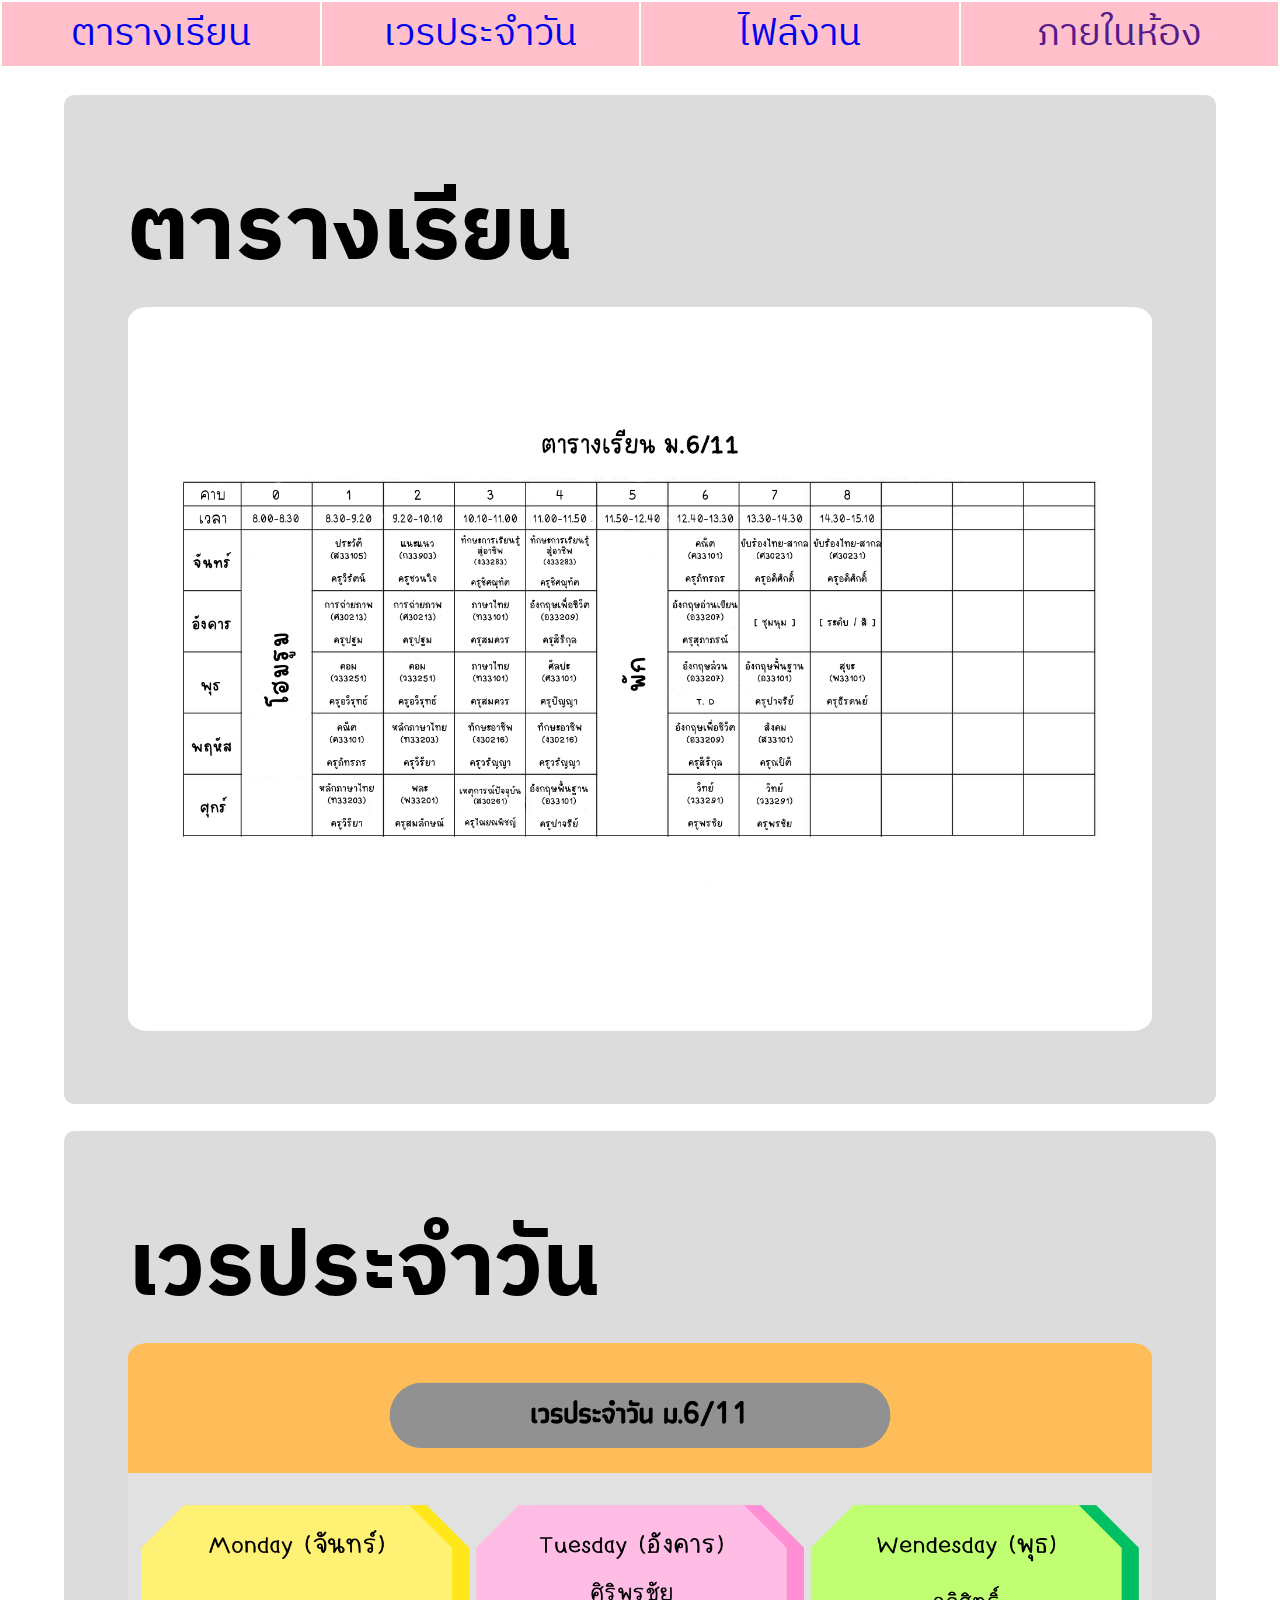
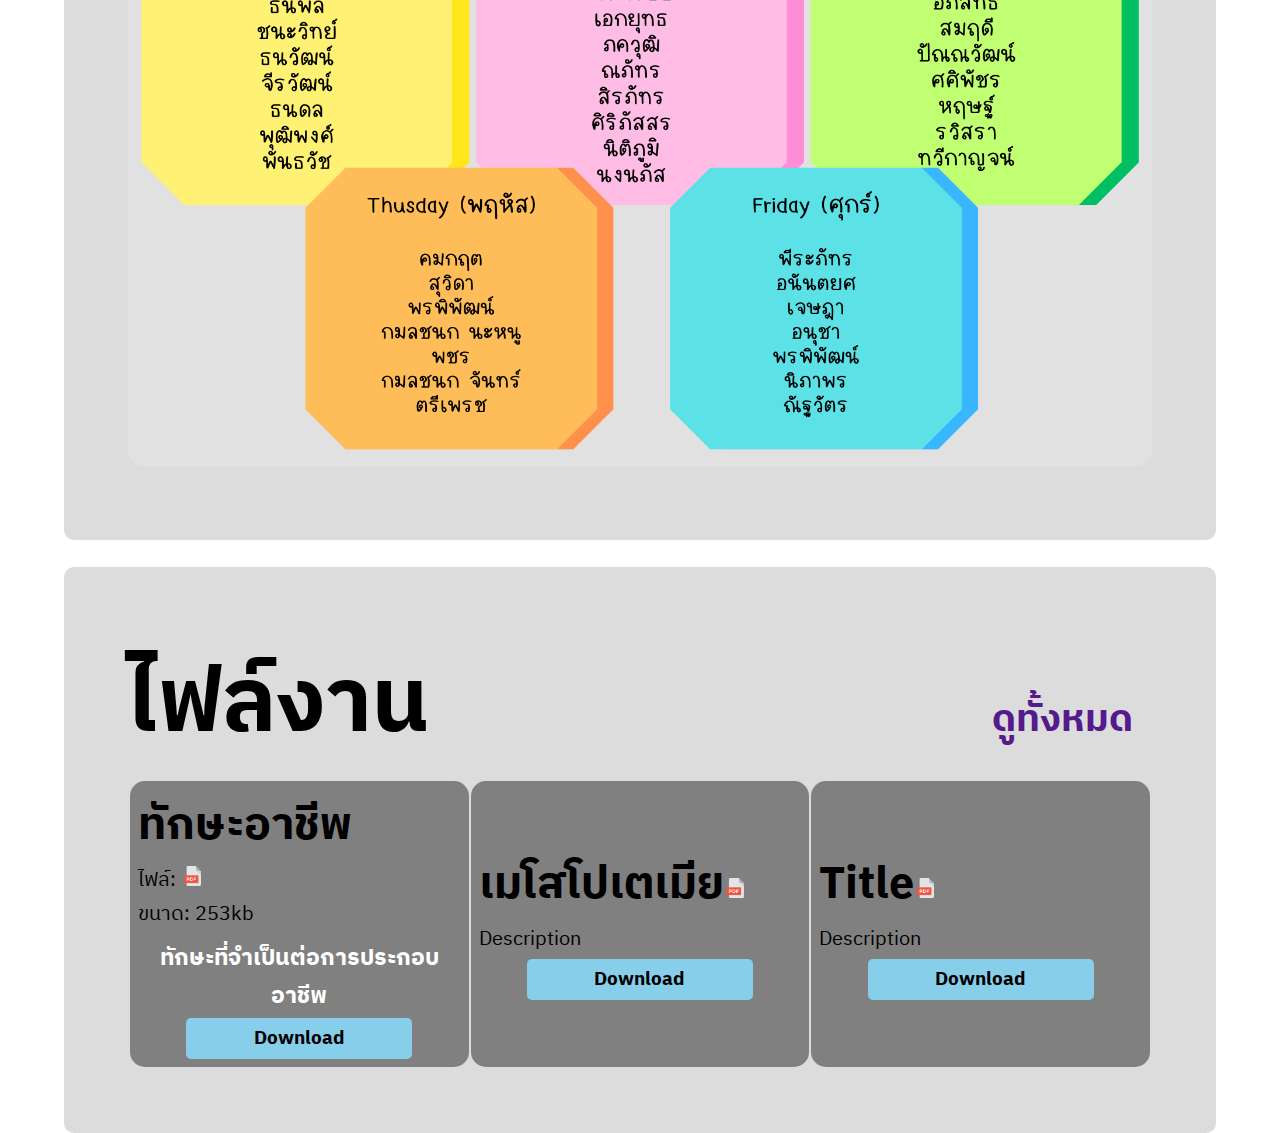
<file: index.html>
<!DOCTYPE html>
<html lang="en">
<head>
    <meta charset="UTF-8">
    <meta name="viewport" content="width=device-width, initial-scale=1.0">
    <title>Page title</title>
    
    <!-- Style CSS Link -->
    <link rel="stylesheet" href="style.css">
    
    <!-- Font Connect -->
    <link rel="preconnect" href="https://fonts.googleapis.com">
    <link rel="preconnect" href="https://fonts.gstatic.com" crossorigin>
    <link href="https://fonts.googleapis.com/css2?family=IBM+Plex+Sans+Thai&display=swap" rel="stylesheet">
</head>
<body>
    
    <!-- Head Menu -->
    <table class="main">
        <tbody>
            <td class="main-btn"><a href="#class-schedule" class="main-btn-text"><p>ตารางเรียน</p></a></td>
            <td class="main-btn"><a href="#daily-duty" class="main-btn-text"><p>เวรประจำวัน</p></a></td>
            <td class="main-btn"><a href="#work-files" class="main-btn-text"><p>ไฟล์งาน</p></a></td>
            <td class="main-btn"><a href="" class="main-btn-text"><p>ภายในห้อง</p></a></td>
        </tbody>
    </table>
    <br>
    
    
    <!-- Class Schedule -->
    <div class="sub" id="class-schedule">
        <h1>ตารางเรียน</h1>
        <img src="img-files/ตารางเรียน ม.6 เทอม1.png" class="max100">
    </div>
    <br>
    
    <!-- Daily Duty -->
    <div class="sub" id="daily-duty">
        <h1>เวรประจำวัน</h1>
        <img src="img-files/เวร.png" alt="" class="max100">
    </div>
    <br>
    
    <!-- Work Files-->
    <div class="sub" id="work-files">
        <h1>ไฟล์งาน<a href="" class="see-all">ดูทั้งหมด</a></h1>
        <table class="file">
            <tbody>
                <!-- ไฟล์อัพล่าสุด #1 -->
                <td class="sub-content">
                    <h2 class="subject-title">ทักษะอาชีพ</h2>
                    <p class="des">ไฟล์: <img src="img-files/pdf.png" class="img-work-logo"></p>
                    <p class="des">ขนาด: 253kb</p>
                    <p class="file-name">ทักษะที่จำเป็นต่อการประกอบอาชีพ</p>
                    <div class="dl-btn"><a href="work-files/ทักษะที่จำเป็นต่อการประกอบอาชีพ.pdf"><h5 class="dl-text">Download</h5></a></div>
                </td>
                
                <!-- ไฟล์อัพล่าสุด #2 -->
                <td class="sub-content">
                    <h2 class="subject-title">เมโสโปเตเมีย<img src="img-files/pdf.png" class="img-work-logo"></h2>
                    <p class="des">Description</p>
                    <div class="dl-btn"><a href="work-files/เพิ่มเติมเมโสโปเตเมีย.pdf"><h5 class="dl-text">Download</h5></a></div>
                </td>
                
                <!-- ไฟล์อัพล่าสุด #3 -->
                <td class="sub-content">
                    <h2 class="subject-title">Title<img src="img-files/pdf.png" class="img-work-logo"></h2>
                    <p class="des">Description</p>
                    <div class="dl-btn"><a href="test.html"><h5 class="dl-text">Download</h5></a></div>
                </td>
            </tbody>
        </table>
    </div>
</body>
</html>
</file>
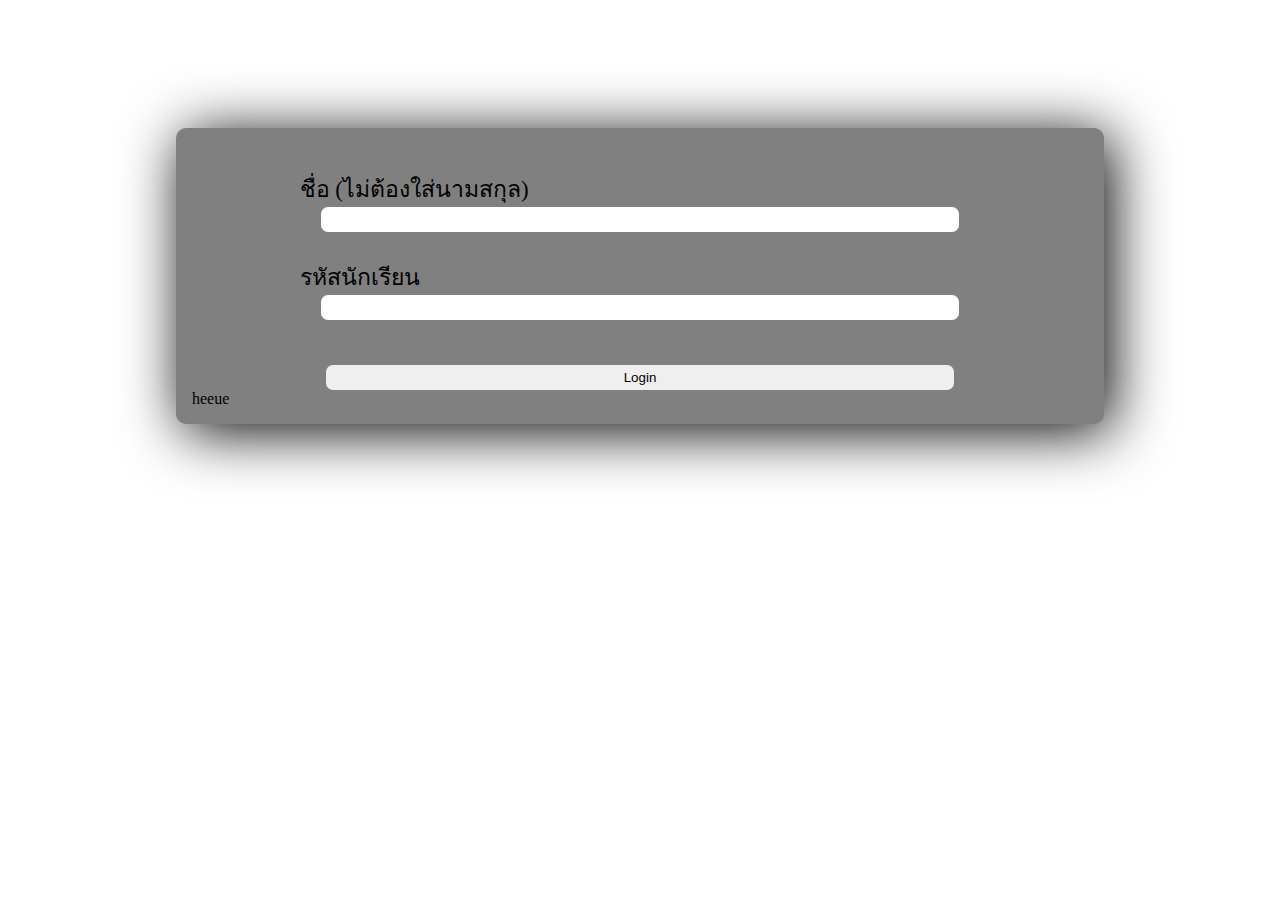
<file: main.html>
<!DOCTYPE html>
<html lang="en">
<head>
    <meta charset="UTF-8">
    <title>Page title</title>
</head>
<body>
    <div class="main_login">
        <div class="user">
            <lable>ชื่อ (ไม่ต้องใส่นามสกุล)</lable>
            <input type="text" id="user">
        </div>
        <div class="studentID">
            <lable>รหัสนักเรียน</lable>
            <input type="number" id="studentID">
        </div>
        <div>
            <input type="submit" style="font-size:1vm" class="btn" value="Login"onclick="LoginUser()">
        </div>
        <div>
            <p>
                heeue
                <p></p>
            </p>
        </div>
    </div>
</body>
<style>
    * {
        margin: 0;
        padding: 0px;
    }
    
    .main_login {
        background: grey;
        margin: auto;
        box-shadow: 7px 7px 60px #000;
        border-radius: 10px;
        padding: 1rem
    }
    
    input {
        display: block;
        padding: 5px;
        margin: auto;
        width: 100%;
        max-width: 70%;
        border-radius: 7px;
        border: none;
        outline: 5px;
    }
    
    lable {
        font-size: 1.8vw;
        margin-left: 12%
    }
    
    .btn {
        margin-top: 5%
    }
    
    div.user,div.studentID {
        margin-top: 3%;
        margin-bottom: 3%
    }
    
    @media (max-width:599px) {
        .main_login {
            width: 70%;
            margin-top: 40%
        }
        
        input {
            max-width:       }
        
        lable {
            margin-left: 
        }
    }
    
    @media (min-width:600px) {
        .main_login {
            width: 70%;
            margin-top: 10%
        }
        
    }
    
</style>
<script>
    function LoginUser()
    {
    var username = document.getElementById("user").value;
    var password = document.getElementById("studentID").value;
    google.script.run.withSuccessHandler(function(output) 
    {
      if(output == 'TRUE')
      {
         window.open('https://www.google.com');
      }
      else if(output == 'FALSE')
      {
        document.getElementById("errorMessage").innerHTML = "คุณกรอกข้อมูลไม่ถูกต้อง!";     
      }    
    }).checkLogin(username, password);
    }
</script>
</html>
</file>
<file: style.css>
/* Main Screen */
* {
    margin: 0;
    padding: 0;
    scroll-behavior: smooth;
    font-family: 'IBM Plex Sans Thai', sans-serif;
}



/* Head Menu */
.main {
    width: 100%;
}

.main-btn {
    width: 25%;
    height: 1rem;
    background: pink;
}

.main-btn-text {
    text-decoration: none;
    text-align: center;
    font-size: 3vw;
    width: 100%;
    height: 100%;
    margin-top: 2%;
    padding: 0rem;
}



/* Class Schedule */

/* Daily Duty */



/* Work Files */
.subject-title {
    font-size: 3.5vw;
}

.des {
    font-size: 1.6vw;
}

.dl-btn {
    font-size: 3.5vw;
    text-align: center;
    text-decoration: none;
    background: skyblue;
    box-shadow: 10px;
    border-radius: 5px;
    width: 70%;
    margin: auto;
    margin-top: 0.2rem;
}

.dl-text{
    font-size: 1.5vw;
    text-decoration: none;
    color: black;
    padding: 0.3rem;
}

.img-work-logo {
    text-align: center;
    width: 6%;
    margin-left: 0.1rem;
}

.see-all {
    font-size: 3vw;
    margin-left: 55%;
}

.file-name {
    font-size: 1.8vw;
    font-weight: bold;
    color: white;
    text-align: center;
    margin-top: 0.5rem;
}




/* For All */
table {
    max-width: 100%;
}

.max100 {
    width: 100%;
    border-radius: 2%;
}

.sub {
    border-radius: 10px;
    margin-top: 2rem;
    width: 80%;
    margin: auto;
    background: gainsboro;
    box-shadow: 5px;
    padding: 4rem;
}

h1 {
    font-size: 7vw;
}

.sub-content {
    width: 30%;
    max-width: 100%;
    border-radius: 15px;
    margin-left: 1rem;
    margin-right: 1rem;
    background: gray;
    padding: 0.5rem;
}

a {
    text-decoration: none;
}
</file>
